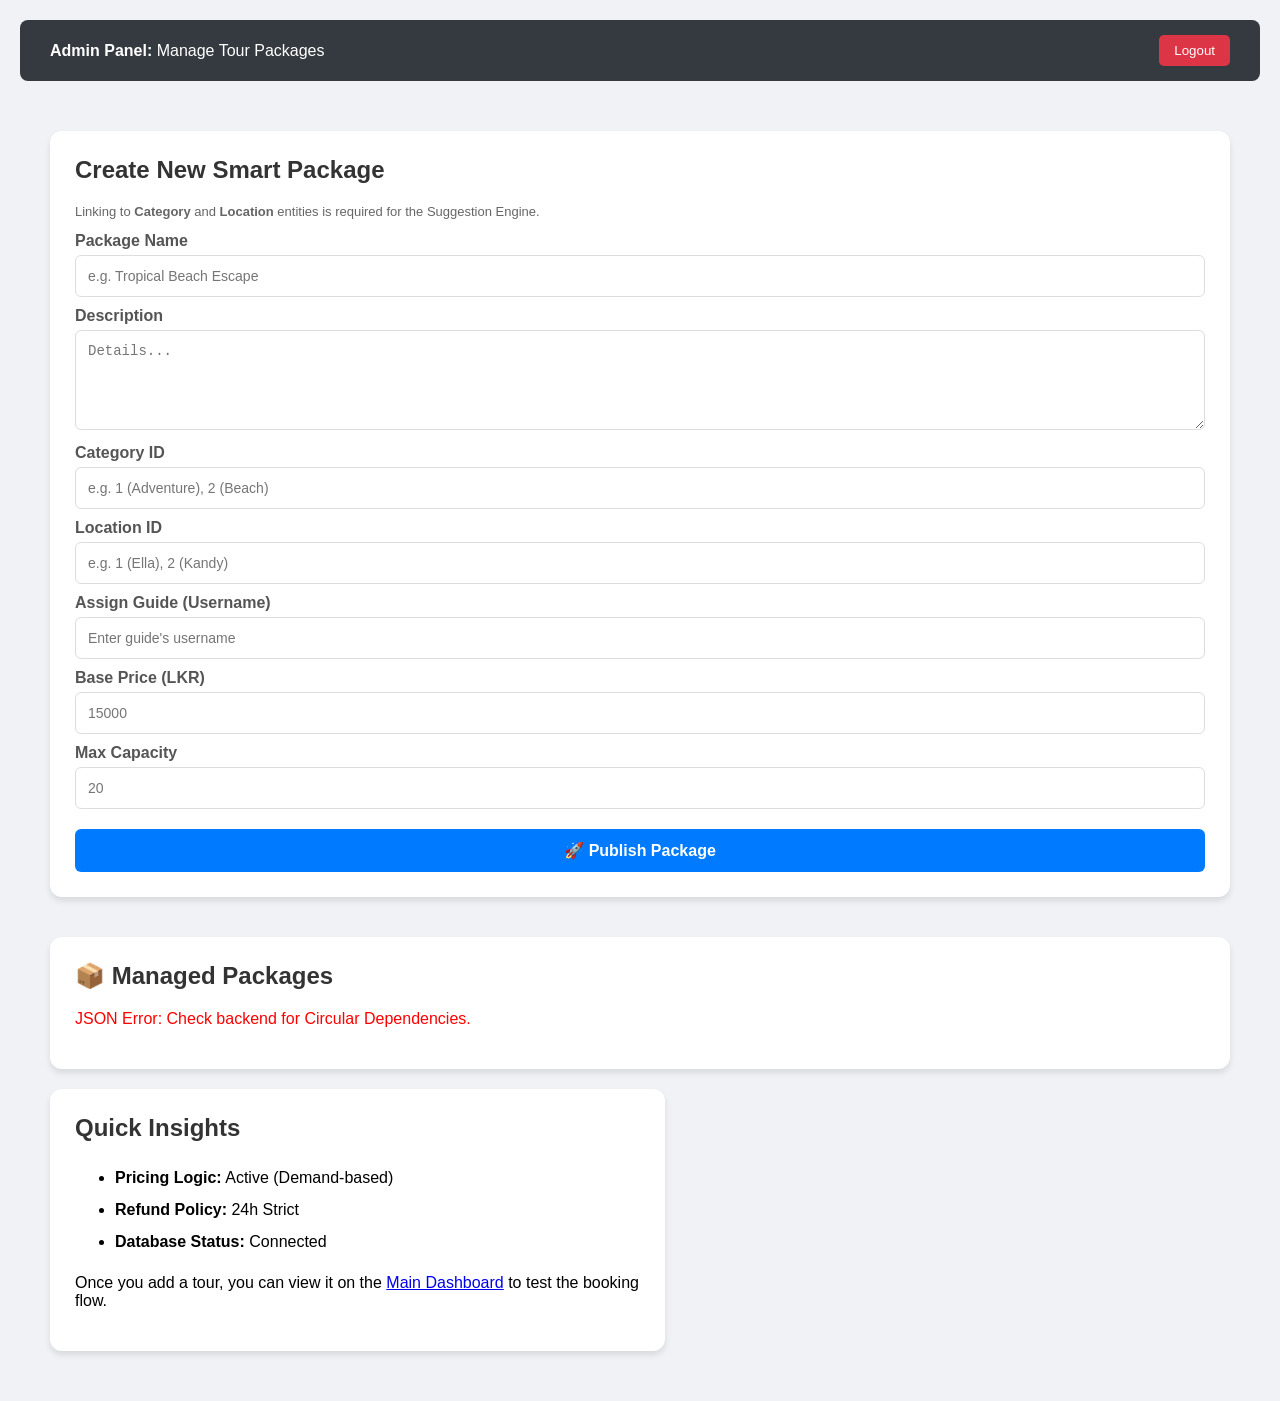
<file: tourism_backend/tourism_frontend/pages/admin.html>
<!DOCTYPE html>
<html lang="en">
<head>
    <meta charset="UTF-8">
    <meta name="viewport" content="width=device-width, initial-scale=1.0">
    <title>Admin Panel - Smart Tourism</title>
    <link rel="stylesheet" href="../css/admin.css">
    <style>
        body { font-family: 'Segoe UI', sans-serif; background-color: #f0f2f5; margin: 0; padding: 20px; }
        .admin-nav { display: flex; justify-content: space-between; align-items: center; background: #343a40; color: white; padding: 15px 30px; border-radius: 8px; margin-bottom: 20px; }
        .container { display: flex; gap: 20px; flex-wrap: wrap; }
        .card { background: white; padding: 25px; border-radius: 12px; box-shadow: 0 4px 6px rgba(0,0,0,0.1); flex: 1; min-width: 350px; }
        h2 { margin-top: 0; color: #333; }
        label { display: block; margin-top: 10px; font-weight: bold; color: #555; }
        input, textarea { width: 100%; padding: 12px; margin-top: 5px; border: 1px solid #ddd; border-radius: 6px; box-sizing: border-box; font-size: 14px; }
        textarea { height: 100px; resize: vertical; }
        .btn-save { width: 100%; background-color: #007bff; color: white; border: none; padding: 12px; margin-top: 20px; border-radius: 6px; cursor: pointer; font-size: 16px; font-weight: bold; transition: 0.3s; }
        .btn-save:hover { background-color: #0056b3; }
        .btn-logout { background-color: #dc3545; color: white; border: none; padding: 8px 15px; border-radius: 5px; cursor: pointer; }
        .btn-review { background-color: #ffc107; color: black; border: none; padding: 8px 15px; border-radius: 5px; cursor: pointer; margin-right: 5px; }
    </style>
</head>
<body>

<div class="admin-nav">
    <span><strong>Admin Panel:</strong> Manage Tour Packages</span>
    <button class="btn-logout" onclick="logout()">Logout</button>
</div>

<div class="container">
    <div class="card">
        <h2>Create New Smart Package</h2>
        <p style="font-size: 13px; color: #666;">Linking to <b>Category</b> and <b>Location</b> entities is required for the Suggestion Engine.</p>

        <label for="tour-title">Package Name</label>
        <input type="text" id="tour-title" placeholder="e.g. Tropical Beach Escape">

        <label for="tour-desc">Description</label>
        <textarea id="tour-desc" placeholder="Details..."></textarea>

        <label for="tour-category">Category ID</label>
        <input type="number" id="tour-category" placeholder="e.g. 1 (Adventure), 2 (Beach)">

        <label for="tour-location">Location ID</label>
        <input type="number" id="tour-location" placeholder="e.g. 1 (Ella), 2 (Kandy)">

        <label for="tour-guide">Assign Guide (Username)</label>
        <input type="text" id="tour-guide" placeholder="Enter guide's username">

        <label for="tour-price">Base Price (LKR)</label>
        <input type="number" id="tour-price" placeholder="15000">

        <label for="tour-capacity">Max Capacity</label>
        <input type="number" id="tour-capacity" placeholder="20">

        <button class="btn-save" onclick="addNewTour()">🚀 Publish Package</button>
    </div>
    <div class="card" style="margin-top: 20px; flex: 1 1 100%;">
        <h2>📦 Managed Packages</h2>
        <div id="admin-tour-list">
        </div>
    </div>

    <div class="card" style="flex: 0.5;">
        <h2>Quick Insights</h2>
        <ul style="line-height: 2;">
            <li><strong>Pricing Logic:</strong> Active (Demand-based)</li>
            <li><strong>Refund Policy:</strong> 24h Strict</li>
            <li><strong>Database Status:</strong> Connected</li>
        </ul>
        <p>Once you add a tour, you can view it on the <a href="dashboard.html">Main Dashboard</a> to test the booking flow.</p>
    </div>
</div>
<script src="../js/config.js"></script>
<script src="../js/auth.js"></script>
<script src="../js/admin.js"></script>
</body>
</html>
</file>
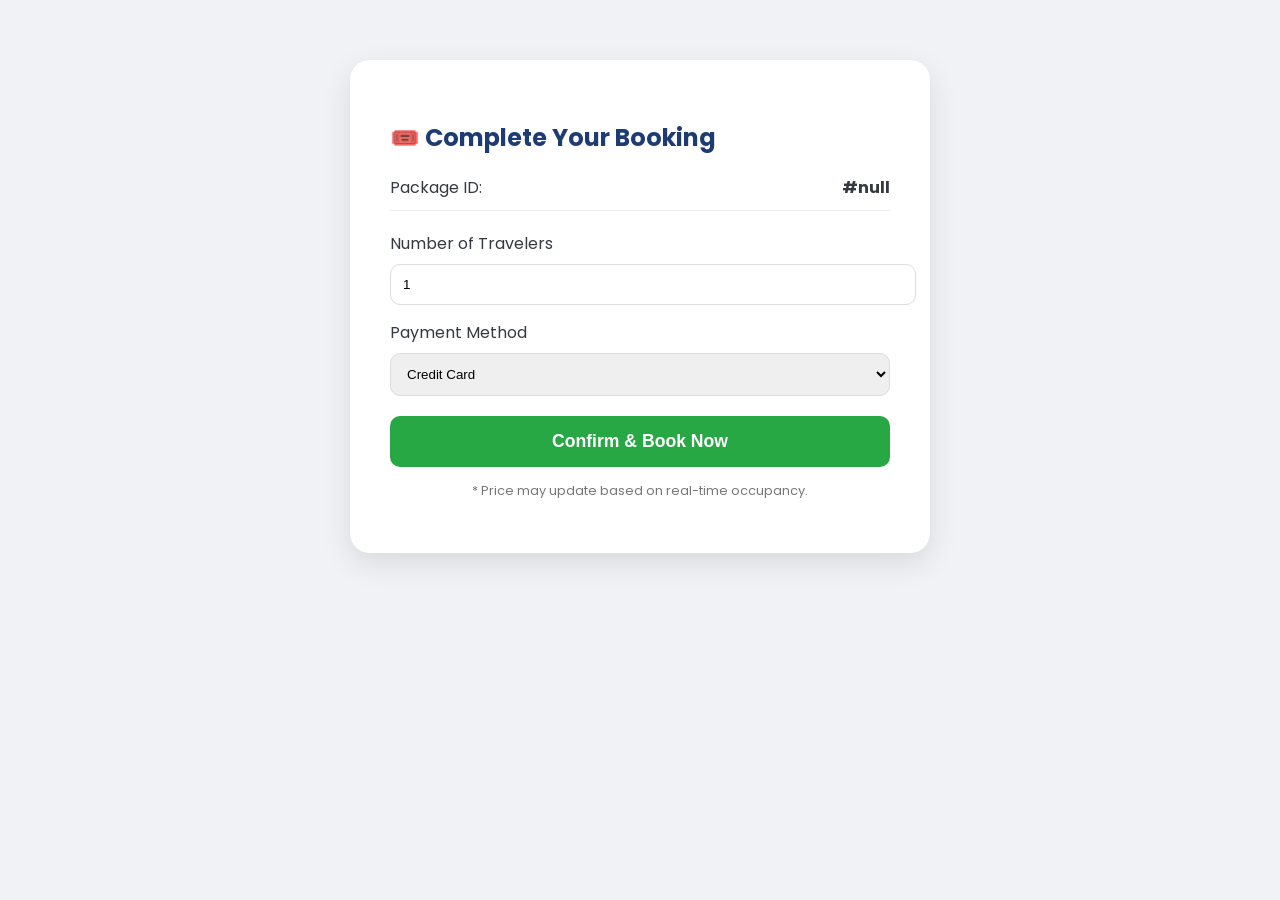
<file: tourism_backend/tourism_frontend/pages/booking.html>
<!DOCTYPE html>
<html lang="en">
<head>
    <meta charset="UTF-8">
    <title>Confirm Booking | Smart Tourism</title>
    <link rel="stylesheet" href="../css/dashboard.css">
    <style>
        .booking-card { max-width: 500px; margin: 60px auto; background: white; padding: 40px; border-radius: 20px; box-shadow: 0 10px 30px rgba(0,0,0,0.1); }
        .info-row { display: flex; justify-content: space-between; margin-bottom: 15px; border-bottom: 1px solid #eee; padding-bottom: 10px; }
        input, select { width: 100%; padding: 12px; margin-top: 8px; border-radius: 10px; border: 1px solid #ddd; }
        .btn-pay { width: 100%; background: #28a745; color: white; border: none; padding: 15px; border-radius: 10px; font-weight: bold; cursor: pointer; margin-top: 20px; font-size: 1.1rem; }
    </style>
</head>
<body>
<div class="booking-card">
    <h2 style="color: #1e3c72;">🎟️ Complete Your Booking</h2>
    <div id="tourDetails" class="info-row">
        <span>Package ID:</span> <strong id="displayId">Loading...</strong>
    </div>

    <div style="margin-top: 20px;">
        <label>Number of Travelers</label>
        <input type="number" id="peopleCount" value="1" min="1">

        <label style="margin-top: 15px; display: block;">Payment Method</label>
        <select id="payMethod">
            <option value="CREDIT_CARD">Credit Card</option>
            <option value="CASH">Cash at Office</option>
        </select>
    </div>

    <button class="btn-pay" onclick="confirmAndPay()">Confirm & Book Now</button>
    <p style="font-size: 0.8rem; color: #777; margin-top: 15px; text-align: center;">
        * Price may update based on real-time occupancy.
    </p>
</div>

<script src="../js/config.js"></script>
<script>
    const urlParams = new URLSearchParams(window.location.search);
    const tourId = urlParams.get('tourId');
    document.getElementById('displayId').innerText = "#" + tourId;

    async function confirmAndPay() {
        const token = localStorage.getItem('token');
        const username = localStorage.getItem('username');

        // Matches your BookingRequestDTO fields
        const bookingData = {
            tourId: parseInt(tourId),
            username: username,
            numberOfPeople: parseInt(document.getElementById('peopleCount').value),
            paymentMethod: document.getElementById('payMethod').value
        };

        try {
            const response = await fetch(`${BASE_URL}/bookings`, {
                method: 'POST',
                headers: {
                    'Content-Type': 'application/json',
                    'Authorization': `Bearer ${token}`
                },
                body: JSON.stringify(bookingData)
            });

            if (response.ok) {
                const result = await response.json();
                alert(`✅ Success! Total Amount: LKR ${result.totalAmount}\nBooking Status: ${result.status}`);
                window.location.href = "profile.html";
            } else {
                alert("❌ Booking failed. Check capacity or login status.");
            }
        } catch (err) {
            console.error(err);
            alert("Server error. Is the backend running?");
        }
    }
</script>
</body>
</html>
</file>
<file: tourism_backend/tourism_frontend/css/admin.css>
body { font-family: 'Segoe UI', sans-serif; background-color: #f0f2f5; margin: 0; padding: 20px; }
.admin-nav {
    background: #212529;
    color: white;
    padding: 15px 40px;
    display: flex;
    justify-content: space-between;
    align-items: center;
    position: sticky;
    top: 0;
    z-index: 100;
}

.container {
    padding: 30px;
    display: flex;
    gap: 30px;
}

.card {
    background: white;
    padding: 30px;
    border-radius: 15px;
    box-shadow: 0 4px 12px rgba(0,0,0,0.05);
}

.btn-save {
    background: #007bff;
    color: white;
    border: none;
    padding: 12px;
    border-radius: 8px;
    font-weight: bold;
    cursor: pointer;
}
.btn-review {
    background-color: #ffc107; /* Warning yellow color */
    color: #212529;
    border: none;
    padding: 8px 18px;
    border-radius: 6px;
    font-weight: bold;
    cursor: pointer;
    transition: 0.3s;
    margin-right: 8px;
}

.btn-review:hover {
    background-color: #e0a800;
}
.tour-grid {
    display: grid;
    grid-template-columns: repeat(auto-fill, minmax(300px, 1fr));
    gap: 20px;
    margin-top: 15px;
}

/* Passenger Table specific */
.admin-table {
    width: 100%;
    border-collapse: separate;
    border-spacing: 0 10px;
}

.admin-table tr {
    background: #fff;
    box-shadow: 0 2px 5px rgba(0,0,0,0.05);
}

.admin-table td { padding: 15px; border-top: 1px solid #f0f0f0; }
</file>
<file: tourism_backend/tourism_frontend/css/dashboard.css>
@import url('https://fonts.googleapis.com/css2?family=Poppins:wght@300;400;600&display=swap');

:root {
    --primary: #007bff;
    --secondary: #6c757d;
    --success: #28a745;
    --warning: #ffc107;
    --dark: #343a40;
    --light: #f8f9fa;
    --glass: rgba(255, 255, 255, 0.9);
}

body {
    font-family: 'Poppins', sans-serif;
    background-color: #f0f2f5;
    color: var(--dark);
    margin: 0;
}

/* Header & Search */
.main-header {
    background: linear-gradient(135deg, #1e3c72 0%, #2a5298 100%);
    color: white;
    padding: 40px 20px;
    text-align: center;
    box-shadow: 0 4px 12px rgba(0,0,0,0.1);
}

.search-box {
    margin-top: 20px;
    display: flex;
    justify-content: center;
    gap: 10px;
}

.search-box input {
    width: 400px;
    padding: 12px 20px;
    border-radius: 30px;
    border: none;
    font-size: 16px;
}

.search-box button {
    padding: 12px 30px;
    border-radius: 30px;
    border: none;
    background: var(--warning);
    font-weight: 600;
    cursor: pointer;
    transition: 0.3s;
}

/* Tour Grids */
.container { padding: 40px 10%; }
.tour-grid {
    display: grid;
    grid-template-columns: repeat(auto-fill, minmax(300px, 1fr));
    gap: 25px;
    margin-top: 20px;
}

.card {
    background: white;
    border-radius: 15px;
    overflow: hidden;
    transition: transform 0.3s, box-shadow 0.3s;
    border: none;
    box-shadow: 0 6px 18px rgba(0,0,0,0.08);
}

.card:hover {
    transform: translateY(-10px);
    box-shadow: 0 12px 24px rgba(0,0,0,0.15);
}

.card-content { padding: 20px; }
.price { font-size: 1.25rem; font-weight: 600; color: var(--success); }
.popularity { font-size: 0.85rem; color: var(--primary); font-weight: 500; }

/* Smart Recommendation Badge */
#recommendationWrapper {
    background: rgba(255, 193, 7, 0.05);
    padding: 20px;
    border-radius: 20px;
    border: 1px dashed var(--warning);
    margin-bottom: 50px;
}

.hidden { display: none !important; }

/* Profile Tables */
.history-section {
    background: white;
    padding: 30px;
    border-radius: 15px;
    margin-bottom: 30px;
}

table { width: 100%; border-spacing: 0 10px; }
th { color: var(--secondary); text-transform: uppercase; font-size: 0.75rem; padding: 10px; }
td { background: var(--light); padding: 15px; }
td:first-child { border-radius: 10px 0 0 10px; }
td:last-child { border-radius: 0 10px 10px 0; }

/* Modals */
.modal {
    position: fixed; top: 0; left: 0; width: 100%; height: 100%;
    background: rgba(0,0,0,0.5); display: flex; align-items: center; justify-content: center;
    z-index: 1000;
}
.modal-content {
    background: white; padding: 40px; border-radius: 20px; width: 450px;
}
</file>
